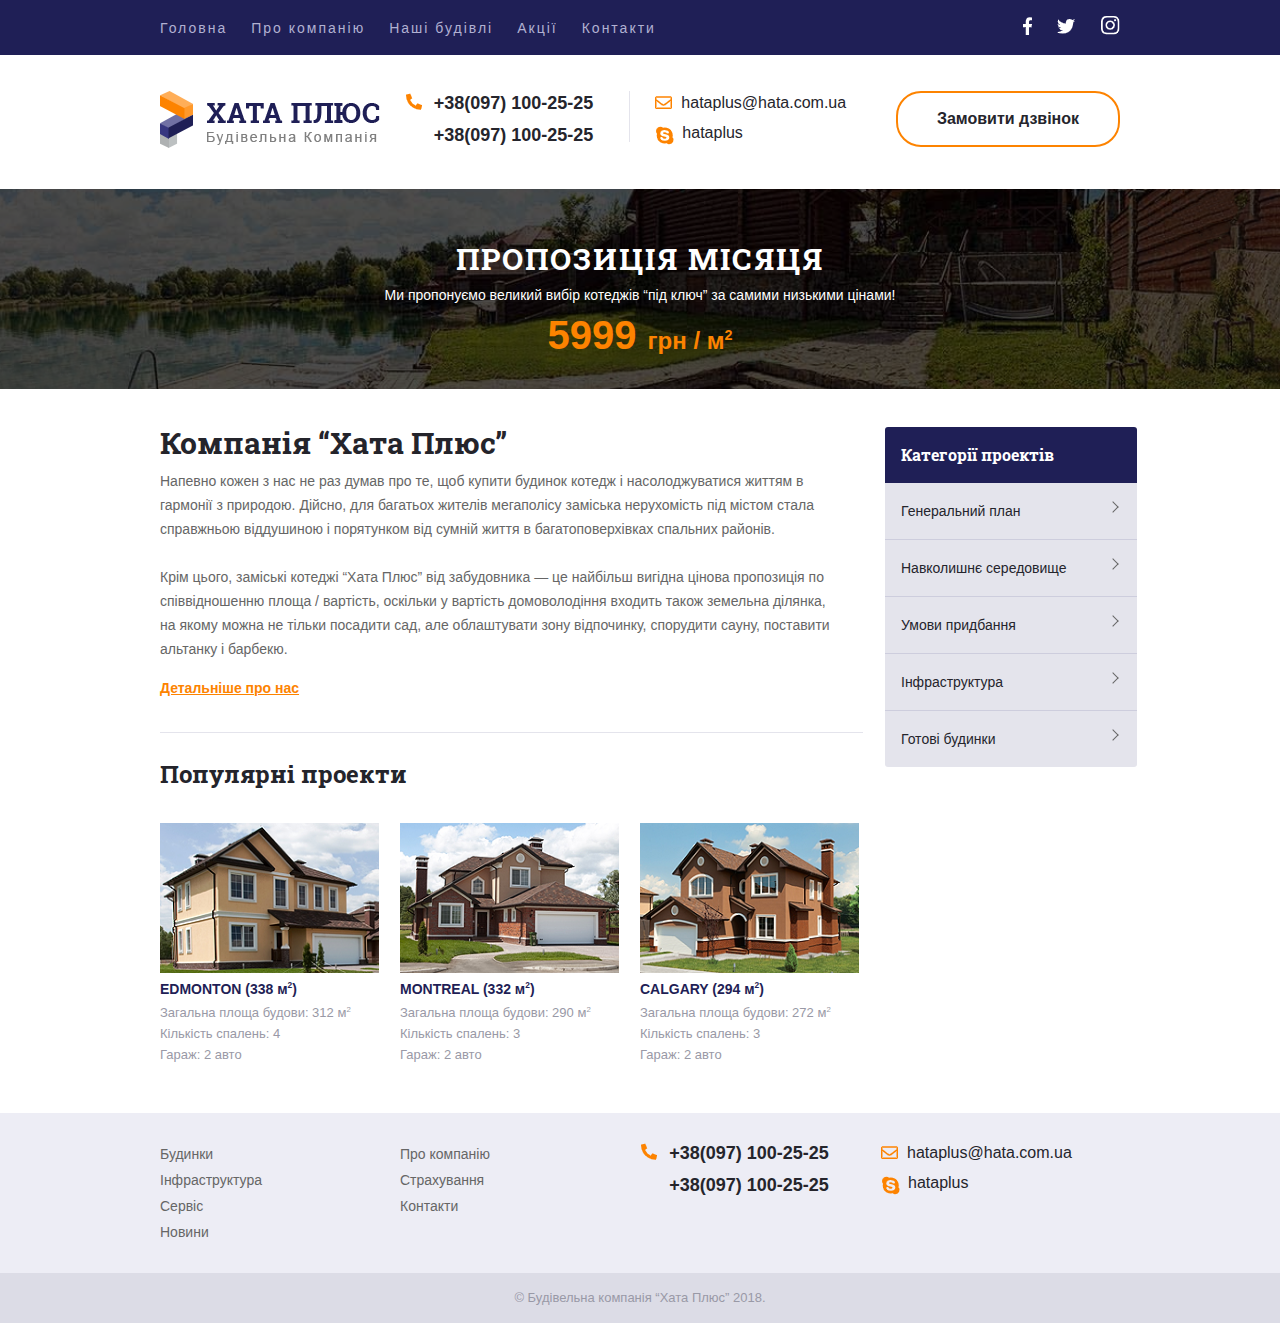
<file: index.html>
<!DOCTYPE html>
<html lang="uk">

<head>
	<meta charset="UTF-8">
	<meta name="viewport" content="width=device-width, initial-scale=1.0">
	<title>Хата Плюс найкращий вибір будівельної компанії</title>
	<!-- <link href="https://fonts.googleapis.com/css2?family=Roboto+Slab:wght@700&display=swap" rel="stylesheet"> -->
	<link rel="stylesheet" href="css/main.css">
</head>

<body>
	<header>
		<div class="top-line">
			<div class="wrapper clear">
				<nav class="menu">
					<ul>
						<li><a href="index.html">Головна</a></li>
						<li><a href="#">Про компанію</a></li>
						<li><a href="price.html">Наші будівлі</a></li>
						<li><a href="#">Акції</a></li>
						<li><a href="contacts.html">Контакти</a></li>
					</ul>
				</nav>
				
				<ul class="social">
					<li><a class="fb" href="#"></a></li>
					<li><a class="tw" href="#"></a></li>
					<li><a class="inst" href="#"></a></li>
				</ul>
			</div>
		</div>
		<div class="wrapper-main">
			<div class="columm">
				<img class="logo" src="./img/logo.png" alt="">
			</div>
			<div class="columm">
				<div class="numbers">
					<p><a href="tel:+380971002525">+38(097) 100-25-25</a></p>
					<p><a href="tel:+380971002525">+38(097) 100-25-25</a></p>
				</div>
			</div>
			<hr>
			<div class="columm">
				<div class="mail">
					<p><a href="mailto:hataplus@hata.com.ua">hataplus@hata.com.ua</a></p>
				</div>
				<div class="skype">
					<p><a href="skype:hataplus">hataplus</a></p>
				</div>
			</div>
			<div class="columm-button button">
				<a href="#">Замовити дзвінок</a>
			</div>
		</div>
	</header>
	<main>
		<div class="price">
			<div class="wrapper">
				<p class="misac">пропозиція місяця</p>
				<p class="misac2">Ми пропонуємо великий вибір котеджів “під ключ” за самими низькими цінами!</p>
				<p class="pric"><span>5999 </span>грн / м<sup>2</sup></p>
			</div>
		</div>
		<div class="wrapper clear">
			<div class="section">
				<section class="maintext">
					<h1>Компанія “Хата Плюс”</h1>
					<div class="text">
						<p>Напевно кожен з нас не раз думав про те, щоб купити будинок котедж і насолоджуватися життям в
							гармонії з
							природою. Дійсно, для багатьох жителів мегаполісу заміська нерухомість під містом стала
							справжньою
							віддушиною і порятунком від сумній життя в багатоповерхівках спальних районів.<br><br>
							Крім цього, заміські котеджі “Хата Плюс” від забудовника — це найбільш вигідна цінова
							пропозиція
							по
							співвідношенню площа / вартість, оскільки у вартість домоволодіння входить також земельна
							ділянка,
							на
							якому можна не тільки посадити сад, але облаштувати зону відпочинку, спорудити сауну,
							поставити
							альтанку
							і барбекю.</p>
						<a href="#">Детальніше про нас</a>
					</div>
				</section>
			</div>
			<div class="section">
				<div class="row">
					<div class="hata">
						<h2>Популярні проекти</h2>
					</div>
					<div class="columm">
						<div class="domtext">
							<img class="dom" src="img/dom.png">
							<a href="#">EDMONTON (338 м<sup>2</sup>)</a>
							<p>Загальна площа будови: 312 м<sup>2</sup></p>
							<p>Кількість спалень: 4</p>
							<p>Гараж: 2 авто</p>
						</div>
					</div>
					<div class="columm">
						<div class="domtext">
							<img class="dom" src="img/dom1.png">
							<a href="#">MONTREAL (332 м<sup>2</sup>)</a>
							<p>Загальна площа будови: 290 м<sup>2</sup></p>
							<p>Кількість спалень: 3</p>
							<p>Гараж: 2 авто</p>
						</div>
					</div>
					<div class="columm">
						<div class="domtext">
							<img class="dom" src="img/dom2.png">
							<a href="#">CALGARY (294 м<sup>2</sup>)</a>
							<p>Загальна площа будови: 272 м<sup>2</sup></p>
							<p>Кількість спалень: 3</p>
							<p>Гараж: 2 авто</p>
						</div>
					</div>
				</div>
			</div>
			<div class="columm-button">
				
				<div class="menu-panel">
					<p>Категорії проектів</p>
					<ul>
						<li>
							<a href="#">Генеральний план</a>
						</li>
						<li>
							<a href="#">Навколишнє середовище</a>
							<ul class="panel">
								<li>
									<a href="#">Продані</a>
								</li>
								<li>
									<a href="#">Заброньованні</a>
								</li>
								<li>
									<a href="#">В процесі будівництва</a>
								</li>
							</ul>
						<li>
							<a href="#">Умови придбання</a>
						</li>
						<li>
							<a href="#">Інфраструктура</a>
						</li>
						<li>
							<a href="#">Готові будинки</a>
						</li>
						</li>
					</ul>
				</div>
			</div>
		</div>
	</main>
	<footer>
		<div class="button-line">
			<div class="wrapper clear">
				<div class="row">
					<div class="columm">
						<ul class="main-button">
							<li><a href="#">Будинки</a></li>
							<li><a href="#">Інфраструктура</a></li>
							<li><a href="#">Сервіс</a></li>
							<li><a href="#">Новини</a></li>
						</ul>
					</div>
					<div class="columm">
						<ul class="main-button">
							<li><a href="#">Про компанію</a></li>
							<li><a href="#">Страхування</a></li>
							<li><a href="#">Контакти</a></li>
						</ul>
					</div>
					<div class="columm">
						<div class="numbers">
							<p><a href="tel:+380971002525">+38(097) 100-25-25</a></p>
							<p><a href="tel:+380971002525">+38(097) 100-25-25</a></p>
						</div>
					</div>
					<div class="columm-button">
						<div class="mail">
							<p><a href="mailto:hataplus@hata.com.ua">hataplus@hata.com.ua</a></p>
						</div>
						<div class="skype">
							<p><a href="skype:hataplus">hataplus</a></p>
						</div>
					</div>
				</div>
			</div>
		</div>
		<div class="button-finish">
			<div class="wrapper">
				<div class="finish">
					<p>© Будівельна компанія “Хата Плюс” 2018.</p>
				</div>
			</div>
		</div>
	</footer>
</body>

</html>
</file>
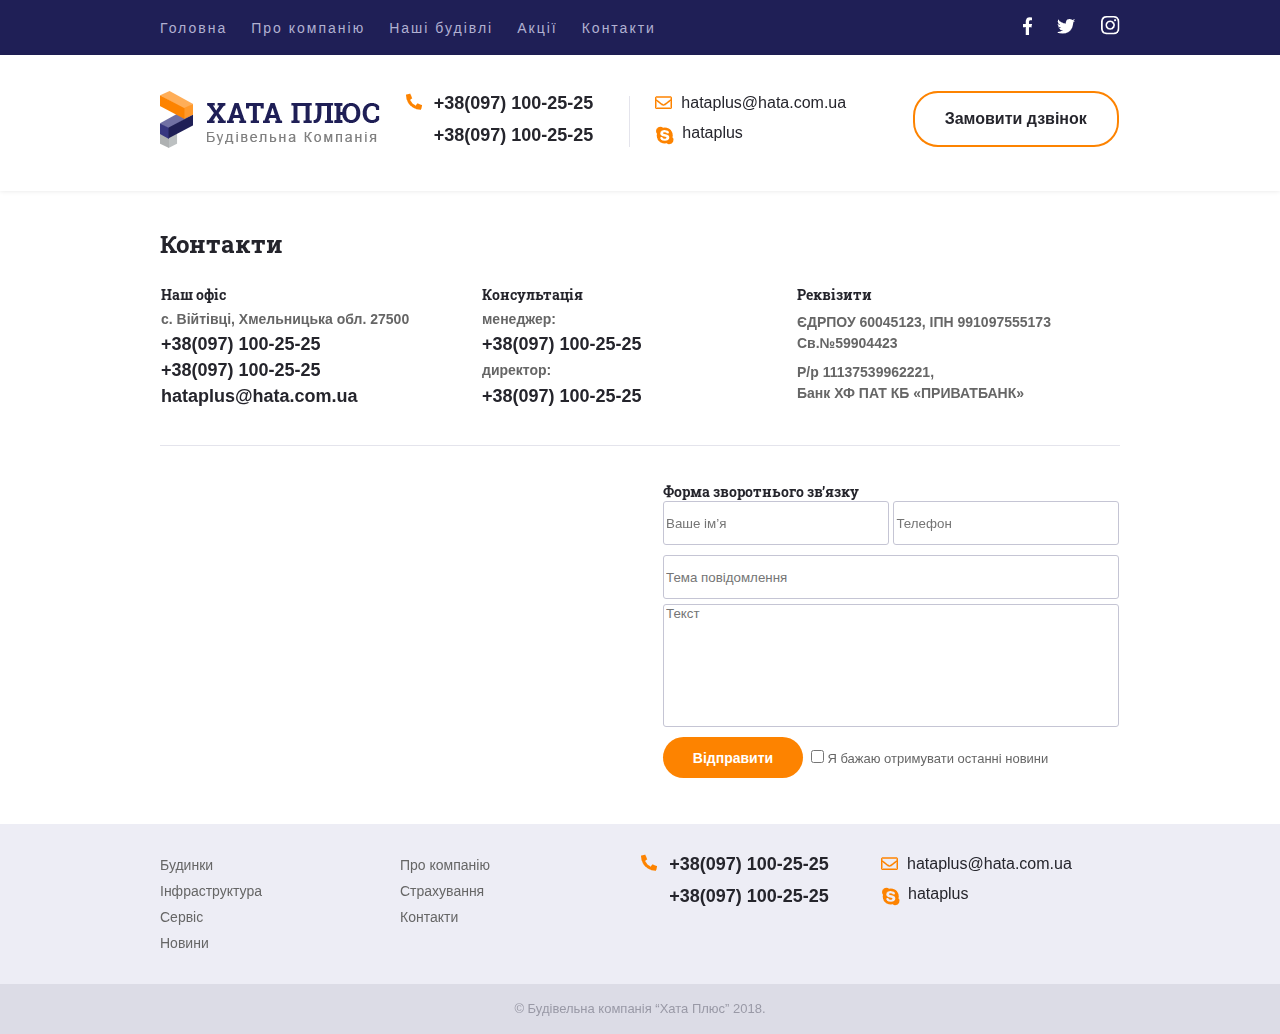
<file: contacts.html>
<!DOCTYPE html>
<html lang="en">

<head>
    <meta charset="UTF-8">
    <meta name="viewport" content="width=device-width, initial-scale=1.0">
    <title>Хата Плюс</title>
    <link href="https://fonts.googleapis.com/css2?family=Roboto+Slab:wght@700&display=swap" rel="stylesheet">
    <link rel="stylesheet" href="css/main.css">
</head>

<body>
    <header>
        <div class="top-line">
            <div class="wrapper clear">
                <nav class="menu">
                    <ul>
                        <li><a href="index.html">Головна</a></li>
                        <li><a href="#">Про компанію</a></li>
                        <li><a href="price.html">Наші будівлі</a></li>
                        <li><a href="#">Акції</a></li>
                        <li><a href="contacts.html">Контакти</a></li>
                    </ul>
                </nav>
                <ul class="social">
                    <li><a class="fb" href="#"></a></li>
                    <li><a class="tw" href="#"></a></li>
                    <li><a class="inst" href="#"></a></li>
                </ul>

            </div>
        </div>
    </header>
    <div class="boxShadow1">
        <div class="wrapper-main">
            <div class="columm">
                <div class="logo-main">
                    <img class="logo" src="./img/logo.png" alt="">
                </div>
            </div>
            <div class="columm">
                <div class="numbers">
                    <p><a href="tel:+380971002525">+38(097) 100-25-25</a></p>
                    <p><a href="tel:+380971002525">+38(097) 100-25-25</a></p>
                </div>
            </div>
            <hr>
            <div class="columm">
                <div class="mail">
                    <p><a href="mailto:hataplus@hata.com.ua">hataplus@hata.com.ua</a></p>
                </div>
                <div class="skype">
                    <p><a href="skype:hataplus">hataplus</a></p>
                </div>
            </div>
            <div class="columm-button">
                <div class="button">
                    <a href="#">Замовити дзвінок</a>
                </div>
            </div>
        </div>
    </div>
    <div class="contats wrapper">
        <h5>
            Контакти
        </h5>
        <table class="contacts">
            <tr>
                <th>Наш офіс</th>
                <th>Консультація</th>
                <th>Реквізити</th>
            </tr>
            <tr class="section-1">
                <td>с. Війтівці, Хмельницька обл. 27500</td>
                <td>менеджер:</td>
                <td rowspan="2">ЄДРПОУ 60045123, ІПН 991097555173
                    <br>Св.№59904423</td>
            </tr>
            <tr>
                <td>
                    <a href="tel:+380971002525">+38(097) 100-25-25</a>
                </td>
                <td>
                    <a href="tel:+380971002525">+38(097) 100-25-25</a>
                </td>
            </tr>
            <tr>
                <td>
                    <a href="tel:+380971002525">+38(097) 100-25-25</a>
                </td>
                <td>директор:</td>
                <td rowspan="2">Р/р 11137539962221,
                    <br>Банк ХФ ПАТ КБ «ПРИВАТБАНК»</td>
            </tr>
            <tr rowspan=”2”>
                <td>
                    <a href="mailto:hataplus@hata.com.ua">hataplus@hata.com.ua</a>
                </td>
                <td>
                    <a href="tel:+380971002525">+38(097) 100-25-25</a>
                </td>
            </tr>
        </table>
        <div class="gps">
            <iframe class="maps"
                src="https://www.google.com/maps/embed?pb=!1m18!1m12!1m3!1d10365.160445171916!2d26.43416729184641!3d49.49791521968318!2m3!1f0!2f0!3f0!3m2!1i1024!2i768!4f13.1!3m3!1m2!1s0x4731e43c17d5dacb%3A0xdf2b2df45a331f4!2z0JLRltC50YLRltCy0YbRliwg0KXQvNC10LvRjNC90LjRhtGM0LrQsCDQvtCx0LvQsNGB0YLRjCwgMzEyNTY!5e0!3m2!1suk!2sua!4v1603121759354!5m2!1suk!2sua"
                width="466" height="295" frameborder="0" style="border:0;" allowfullscreen="" aria-hidden="false"
                tabindex="0">
            </iframe>
        </div>

    </div>
    <div class="radio">
        <h7>Форма зворотнього зв’язку</h7>
    </div>
    <div class="forma-z wrapper">
        <form action="#" method="POST">
            <input class="fform" type="text" placeholder="Ваше ім’я">
            <input class="fform" type="number" placeholder="Телефон">
            <input class="thema" type="text" placeholder="Тема повідомлення">
            <input class="text-main" type="text" placeholder="Текст">
            <input class="knopka-send" type="button" value="Відправити">
            <input type="checkbox" id="sender"><label for="sender" class="text-chek">Я бажаю отримувати останні новини</label>
        </form>
    </div>

    <footer>
        <div class="button-line">
            <div class="wrapper clear">
                <div class="row">
                    <div class="columm">
                        <ul class="main-button">
                            <li><a href="#">Будинки</a></li>
                            <li><a href="#">Інфраструктура</a></li>
                            <li><a href="#">Сервіс</a></li>
                            <li><a href="#">Новини</a></li>
                        </ul>
                    </div>
                    <div class="columm">
                        <ul class="main-button">
                            <li><a href="#">Про компанію</a></li>
                            <li><a href="#">Страхування</a></li>
                            <li><a href="#">Контакти</a></li>
                        </ul>
                    </div>
                    <div class="columm">
                        <div class="numbers">
                            <p><a href="tel:+380971002525">+38(097) 100-25-25</a></p>
                            <p><a href="tel:+380971002525">+38(097) 100-25-25</a></p>
                        </div>
                    </div>
                    <div class="columm-button">
                        <div class="mail">
                            <p><a href="mailto:hataplus@hata.com.ua">hataplus@hata.com.ua</a></p>
                        </div>
                        <div class="skype">
                            <p><a href="skype:hataplus">hataplus</a></p>
                        </div>
                    </div>
                </div>
            </div>
        </div>
        <div class="button-finish">
            <div class="wrapper">
                <div class="finish">
                    <p>© Будівельна компанія “Хата Плюс” 2018.</p>
                </div>
            </div>
        </div>
    </footer>

</body>
</file>
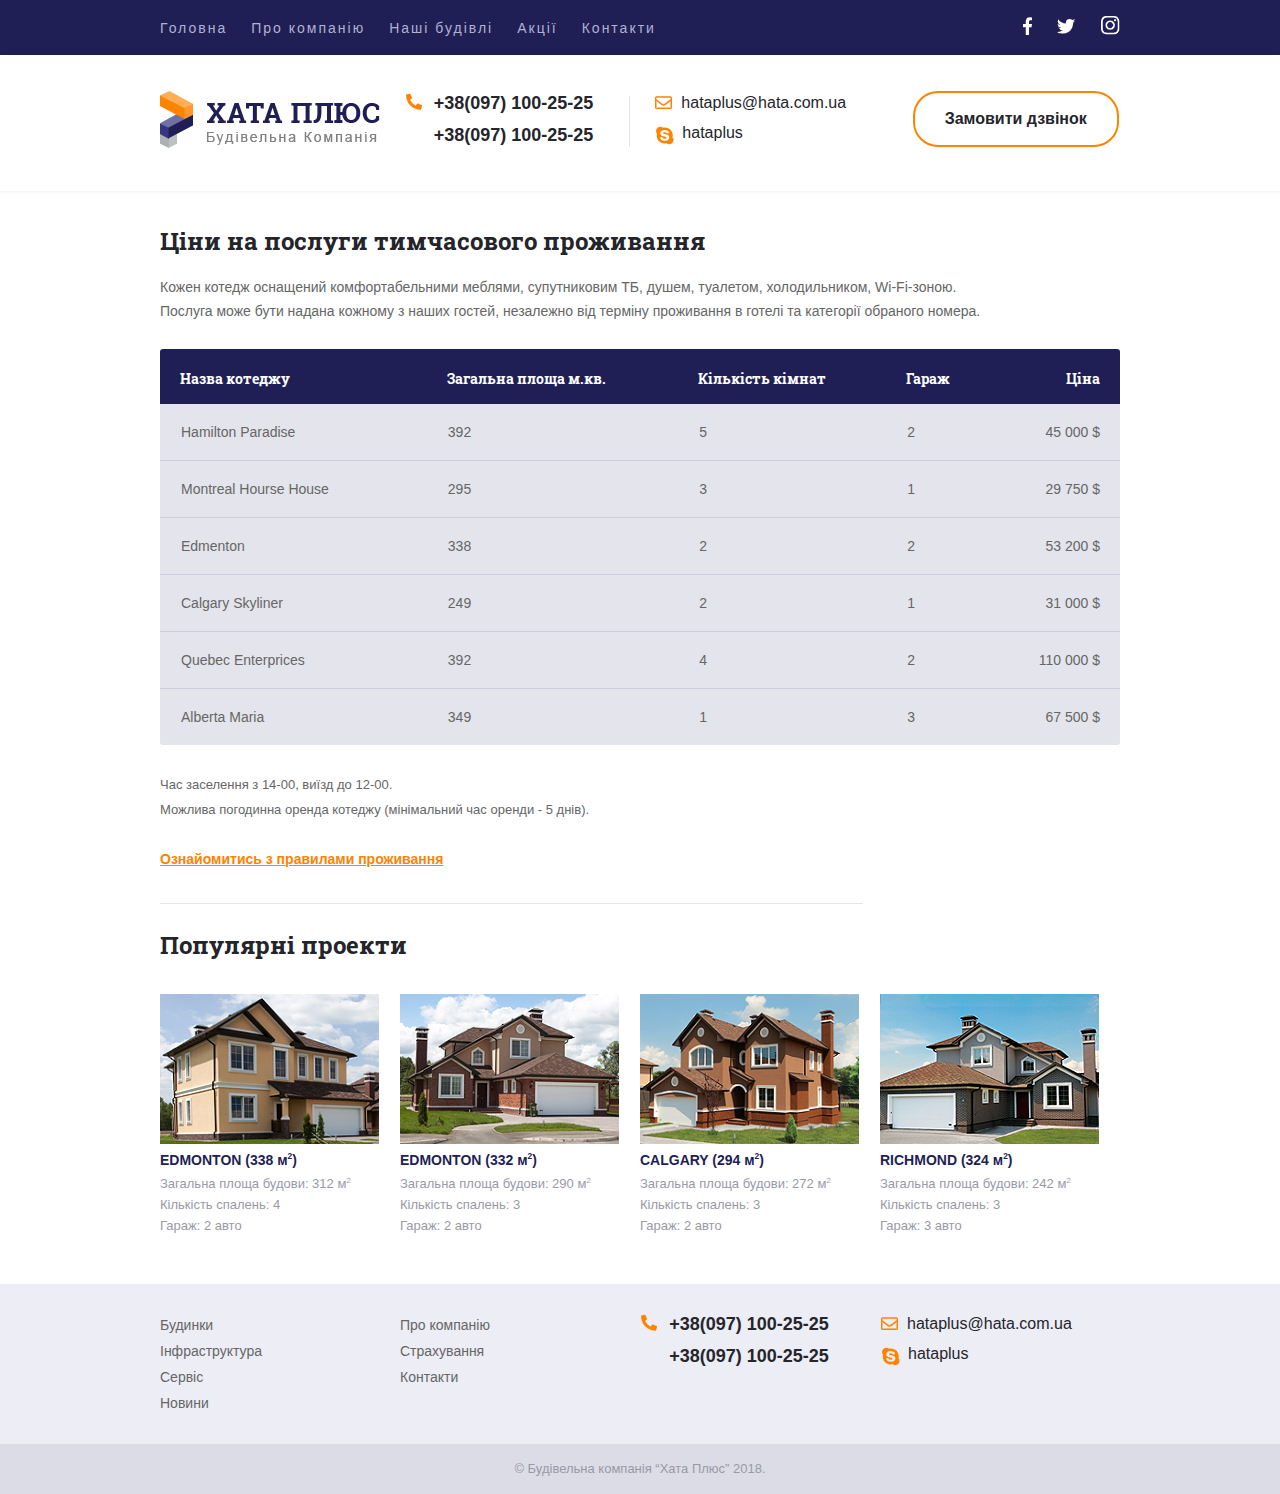
<file: price.html>
<!DOCTYPE html>
<html lang="en">

<head>
    <meta charset="UTF-8">
    <meta name="viewport" content="width=device-width, initial-scale=1.0">
    <title>Хата Плюс</title>
    <link href="https://fonts.googleapis.com/css2?family=Roboto+Slab:wght@700&display=swap" rel="stylesheet">
    <link rel="stylesheet" href="css/main.css">
</head>

<body>
    <header>
        <div class="top-line">
            <div class="wrapper clear">
                <nav class="menu">
                    <ul>
                        <li><a href="index.html">Головна</a></li>
                        <li><a href="#">Про компанію</a></li>
                        <li><a href="price.html">Наші будівлі</a></li>
                        <li><a href="#">Акції</a></li>
                        <li><a href="contacts.html">Контакти</a></li>
                    </ul>
                </nav>
                <ul class="social">
                    <li><a class="fb" href="#"></a></li>
                    <li><a class="tw" href="#"></a></li>
                    <li><a class="inst" href="#"></a></li>
                </ul>

            </div>
        </div>
    </header>
    <div class="boxShadow1">
        <div class="wrapper-main">
            <div class="columm">
                <div class="logo-main">
                    <img class="logo" src="./img/logo.png" alt="">
                </div>
            </div>
            <div class="columm">
                <div class="numbers">
                    <p><a href="tel:+380971002525">+38(097) 100-25-25</a></p>
                    <p><a href="tel:+380971002525">+38(097) 100-25-25</a></p>
                </div>
            </div>
            <hr>
            <div class="columm">
                <div class="mail">
                    <p><a href="mailto:hataplus@hata.com.ua">hataplus@hata.com.ua</a></p>
                </div>
                <div class="skype">
                    <p><a href="skype:hataplus">hataplus</a></p>
                </div>
            </div>
            <div class="columm-button">
                <div class="button">
                    <a href="#">Замовити дзвінок</a>
                </div>
            </div>
        </div>
    </div>
    <div class="wrapper">
        <div class="price-menu">
            <h1>Ціни на послуги тимчасового проживання</h1>
            <p>Кожен котедж оснащений комфортабельними меблями, супутниковим ТБ, душем, туалетом, холодильником,
                Wi-Fi-зоною.<br>
                Послуга може бути надана кожному з наших гостей, незалежно від терміну проживання в готелі та категорії
                обраного номера.</p>
        </div>
        <table class="table-price">
            <tr>
                <th>Назва котеджу</th>
                <th>Загальна площа м.кв.</th>
                <th>Кількість кімнат</th>
                <th>Гараж</th>
                <th>Ціна</th>
            </tr>
            <tbody class="price-main">
                <tr>
                    <td>Hamilton Paradise</td>
                    <td>392</td>
                    <td>5</td>
                    <td>2</td>
                    <td>45 000 $</td>
                </tr>
                <tr>
                    <td>Montreal Hourse House</td>
                    <td>295</td>
                    <td>3</td>
                    <td>1</td>
                    <td>29 750 $</td>
                </tr>
                <tr>
                    <td>Edmenton</td>
                    <td>338</td>
                    <td>2</td>
                    <td>2</td>
                    <td>53 200 $</td>
                </tr>
                <tr>
                    <td>Calgary Skyliner</td>
                    <td>249</td>
                    <td>2</td>
                    <td>1</td>
                    <td>31 000 $</td>
                </tr>
                <tr>
                    <td>Quebec Enterprices</td>
                    <td>392</td>
                    <td>4</td>
                    <td>2</td>
                    <td>110 000 $</td>
                </tr>
                <tr>
                    <td>Alberta Maria</td>
                    <td>349</td>
                    <td>1</td>
                    <td>3</td>
                    <td>67 500 $</td>
                </tr>
            </tbody>
        </table>
        <div class="time">
            <p>Час заселення з 14-00, виїзд до 12-00.<br>
                Можлива погодинна оренда котеджу (мінімальний час оренди - 5 днів).</p>
        </div>
        <a class="rule" href="#">Ознайомитись з правилами проживання</a>
        <div class="hata">
            <h2>Популярні проекти</h2>
        </div>
        <div class="row">
            <div class="columm ">
                <div class="domtext">
                    <img class="dom" src="./img/dom.png">
                    <a href="#">EDMONTON (338 м<sup>2</sup>)</a>
                    <p>Загальна площа будови: 312 м<sup>2</sup>
                        <p>Кількість спалень: 4</p>
                        <p>Гараж: 2 авто</p>
                </div>
            </div>
            <div class="columm">
                <div class="domtext">
                    <img class="dom" src="./img/dom1.png">
                    <a href="#">EDMONTON (332 м<sup>2</sup>)</a>
                    <p>Загальна площа будови: 290 м<sup>2</sup>
                        <p>Кількість спалень: 3</p>
                        <p>Гараж: 2 авто</p>
                </div>
            </div>
            <div class="columm">
                <div class="domtext">
                    <img class="dom" src="./img/dom2.png">
                    <a href="#">CALGARY (294 м<sup>2</sup>)</a>
                    <p>Загальна площа будови: 272 м<sup>2</sup>
                        <p>Кількість спалень: 3</p>
                        <p>Гараж: 2 авто</p>
                </div>
            </div>
            <div class="columm-button">
                <div class="domtext">
                    <img class="dom" src="./img/dom3.png">
                    <a href="#">RICHMOND (324 м<sup>2</sup>)</a>
                    <p>Загальна площа будови: 242 м<sup>2</sup>
                        <p>Кількість спалень: 3</p>
                        <p>Гараж: 3 авто</p>
                </div>
            </div>
        </div>
    </div>
    <div class="button-line">
        <div class="wrapper clear">
            <div class="row">
                <div class="columm">
                    <ul class="main-button">
                        <li><a href="#">Будинки</a></li>
                        <li><a href="#">Інфраструктура</a></li>
                        <li><a href="#">Сервіс</a></li>
                        <li><a href="#">Новини</a></li>
                    </ul>
                </div>
                <div class="columm">
                    <ul class="main-button1">
                        <li><a href="#">Про компанію</a></li>
                        <li><a href="#">Страхування</a></li>
                        <li><a href="#">Контакти</a></li>
                    </ul>
                </div>
                <div class="columm">
                    <div class="numbers">
                        <p><a href="tel:+380971002525">+38(097) 100-25-25</a></p>
                        <p><a href="tel:+380971002525">+38(097) 100-25-25</a></p>
                    </div>
                </div>
                <div class="columm-button">
                    <div class="mail">
                        <p><a href="mailto:hataplus@hata.com.ua">hataplus@hata.com.ua</a></p>
                    </div>
                    <div class="skype">
                        <p><a href="skype:hataplus">hataplus</a></p>
                    </div>
                </div>
            </div>

        </div>
    </div>
    <div class="button-finish">
        <div class="wrapper">
            <div class="row">
                <div class="finish">
                    <p>© Будівельна компанія “Хата Плюс” 2018.</p>
                </div>
            </div>
        </div>
    </div>
    </div>
</body>

</html>
</file>
<file: css/main.css>
@font-face {
	font-family: 'Roboto Slab';
	src: url('../fonts/RobotoSlab-Bold.eot');
	src: url('../fonts/RobotoSlab-Bold.eot?#iefix') format('embedded-opentype'),
		url('../fonts/RobotoSlab-Bold.woff2') format('woff2'),
		url('../fonts/RobotoSlab-Bold.woff') format('woff'),
		url('../fonts/RobotoSlab-Bold.ttf') format('truetype');
	font-weight: bold;
	font-style: normal;
	font-display: swap;
}

hr {
	display: inline-block;
	position: relative;
	margin: 0;
	width: 1px;
	height: 51px;
	background-color: #e4e4ec;
	border: none;
	left: -20px;
}

body {
	margin: 0;
	font-family: Arial, sans-serif;
}

sup {
	font-size: 0.6em;
}

.row {
	margin: 0 0;
	font-size: 0;
	vertical-align: top;
}

.clear:after {
	content: '';
	display: block;
	clear: both;
}

.top-line {
	background-color: #1f1f56;
	padding: 15.5px 0;
}

.columm {
	margin-right: 22px;
	width: 218px;
	height: 100%;
	display: inline-block;
	vertical-align: top;

}

.columm ul {
	padding: 0;
}

.columm-button {

	display: inline-block;
	width: 220px;
	height: 100%;
}

.top-line ul {
	font-size: 0;
	padding: 0;
	margin: 0;
	list-style: none;
}

.top-line li {
	display: inline-block;

}

.wrapper {
	margin: 0 auto;
	max-width: 960px;
}

.wrapper a:hover {

	transition: all .5s ease;
}

.wrapper-main {
	margin: 0 auto;
	padding-top: 36px;
	max-width: 960px;
}

.boxShadow1 {
	width: 100%;
	max-width: 100%;
	margin: 0 auto;
	padding-bottom: 36px;
	box-shadow: 0 0 5px rgba(0, 0, 0, 0.1);
}

.menu li {
	margin-right: 24px;
}

.menu ul a {

	text-decoration: none;
	font-size: 14px;
	letter-spacing: 2px;
	line-height: 24px;
	color: #b1b1d2;
	font-family: "Arial";

}



.menu {
	float: left;
}

.menu a:hover {
	color: #fd8300;
}

.social {
	float: right;
	padding: 0;
	margin-top: 22px;
}

.social a {
	display: block;
}

.social li {
	margin-left: 25px;
}

ul social li {
	display: inline;
}

.fb {
	height: 19px;
	width: 10px;
	background-image: url(../img/fb-o.png);
}

.fb:hover {
	height: 19px;
	width: 10px;
	background-image: url(../img/fb.png);
}

.tw {
	background-repeat: no-repeat;
	height: 16px;
	width: 19px;
	background-image: url(../img/tw.png);
}

.tw:hover {
	background-image: url(../img/tw-o.png)
}

.inst {
	height: 19px;
	width: 19px;
	background-image: url(../img/inst.png);
}

.inst:hover {
	background-image: url(../img/inst-o.png);
}

.logo-main {
	margin: 0 auto;
	max-width: 960px;
}


.numbers p {
	text-align: center;
	padding-bottom: 8px;
	margin: 0;
}

.numbers a {
	text-decoration: none;
	font-size: 18px;
	line-height: 24px;
	color: #25252c;
	font-weight: bold;
	font-family: "Arial";
}

.numbers a:hover {
	color: #fd8300;
	transition: all .5s ease;
	text-decoration: underline;
}

.numbers p:first-child a {
	position: relative;
	display: inline-block;
}

.numbers p:first-child a:before {
	content: "";
	position: absolute;
	left: -28px;
	top: 2px;
	width: 16px;
	height: 17px;
	background-image: url(../img/phone.png);

}

.wrapper1 {
	background: #66a240;
	background-image: url(../img/layer-m.png);

	font-size: 30px;
	letter-spacing: 2px;
	line-height: 24px;
	color: #ffffff;
	font-weight: 700;
	font-family: 'Roboto Slab', serif;
}

.wrapper1 span p {
	font-size: 14px;
	line-height: 24px;
	color: #ffffff;
	font-family: "Arial";
	text-align: center;
}

.mail a {
	position: relative;
}

.mail a:before {
	content: "";
	position: absolute;
	left: -26px;
	top: 2px;
	width: 17px;
	height: 13px;
	background-image: url(../img/email.png);
}

.mail a {
	left: 27px;
	font-size: 16px;
	line-height: 24px;
	color: #25252c;
	text-decoration: none;
	font-family: "Arial";
}

.mail a:hover {
	text-decoration: underline;
}

.mail p {
	margin: 0;

}

.skype a {
	position: relative;
}

.skype a:before {
	content: "";
	position: absolute;
	left: -26px;
	top: 2px;
	width: 18px;
	height: 19px;
	background-image: url(../img/skype.png);
}

.skype a {
	font-size: 16px;
	line-height: 24px;
	color: #25252c;
	text-decoration: none;
	font-family: "Arial";
}

.skype a:hover {
	text-decoration: underline;
}

.skype p {
	margin: 0;
	padding-top: 6px;
	padding-left: 28px;
}

.button {
	float: right;
	text-align: center;
	border-radius: 25px;
	background-color: #ffffff;
	border: 2px solid #fd8300;
}

.button:hover {
	background-color: #fd8300;
}

.button a {
	display: inline-block;
	padding: 17px 30px;
	text-decoration: none;
	font-size: 16px;
	color: #25252c;
	font-weight: bold;
	font-family: "Arial";
}

.price {
	margin-top: 34px;
	background-image: url(../img/layer-m.png);
	width: 100%;
	height: 200px;
	background-size: cover;
}

.misac {
	text-transform: uppercase;
	text-align: center;
	margin: 0;
	padding-top: 58px;
	font-size: 30px;
	letter-spacing: 2px;
	line-height: 24px;
	color: #ffffff;
	font-weight: 700;
	font-family: "Roboto Slab";
}

.misac2 {
	margin: 0;
	padding-top: 12px;
	font-size: 14px;
	line-height: 24px;
	color: #ffffff;
	font-family: "Arial";
	text-align: center;
}

.pric {
	margin: 0;
	margin-top: 16px;
	font-size: 24px;
	line-height: 24px;
	color: #fd8300;
	font-weight: bold;
	font-family: "Arial";
	text-align: center;
}

.pric span {
	margin: 0;
	font-size: 40px;
	line-height: 24px;
	color: #fd8300;
	font-weight: bold;
	font-family: "Arial";
}

.menu-panel {
	margin-top: 38px;
	float: left;
}

.menu-panel:after {
	content: "";
	display: inline-block;
}

.menu-panel ul {
	padding: 0;
}

.menu-panel p {
	background-color: #1f1f56;
	margin: 0;
	padding: 16px;
	font-size: 16px;
	line-height: 24px;
	color: #ffffff;
	font-weight: bold;
	font-family: "Roboto Slab";
	width: 220px;
	border-top-left-radius: 3px;
	border-top-right-radius: 3px;
}

.menu-panel ul {
	margin: 0;
	list-style: none;
	background-color: #e4e4ec;

}

.menu-panel a {
	display: block;
	position: relative;
}

.menu-panel li:hover {
	background-color: #fd8300;
}

.menu-panel>ul>li>a {
	padding: 16px;
	text-decoration: none;
	font-size: 14px;
	line-height: 24px;
	color: #25252c;
	font-family: "Arial";
}

.menu-panel ul li a:before {
	content: "";
	position: absolute;
	width: 7px;
	height: 7px;
	right: 20px;
	top: 20px;
	border-right: 1px solid #666;
	border-bottom: 1px solid #666;
	transform: rotate(-45deg);
	transition: all 1s ease;
}

.menu-panel li:hover a:before {
	border-right-color: #fff;
	border-bottom-color: #fff;
	transform: rotate(45deg);
}

.menu-panel ul:last-child {
	border-bottom-left-radius: 3px;
	border-bottom-right-radius: 3px;
}

.menu-panel li a:hover {
	color: white;
}

.menu-panel li:last-child {
	border-bottom-left-radius: 3px;
	border-bottom-right-radius: 3px;
}

.panel li:hover {
	background-color: #cecedd;
	color: #666666;
}

.panel {
	display: none;
	z-index: 1;
}

.panel a {
	padding: 16px 30px;
	text-decoration: none;
	font-size: 14px;
	line-height: 24px;
	color: #25252c;
	font-family: "Arial";
}


.menu-panel li:hover .panel {
	display: block;

}

.menu-panel li {
	border-top: 1px solid #cdcddd;
}

.menu-panel li:first-child {
	border: none;
}

.maintext h1 {
	margin: 0;
	margin-top: 42px;
	font-size: 30px;
	line-height: 24px;
	color: #24242b;
	font-weight: 700;
	font-family: "Roboto Slab";
}

.maintext a {
	text-decoration: underline;
	font-size: 14px;
	line-height: 24px;
	color: #fd8300;
	font-weight: bold;
	font-family: "Arial";
}

.maintext a:hover {
	color: #000;
	text-decoration: underline;
}

.text p {
	width: 677px;
	height: 193px;
	font-size: 14px;
	line-height: 24px;
	color: #666666;
	font-family: "Arial";
}

.hata {
	width: 703px;
	height: 1px;
	background-color: #e4e4ec;
}

.hata h2 {
	margin: 0;
	margin-top: 32px;
	font-size: 24px;
	line-height: 24px;
	color: #24242b;
	font-weight: 700;
	font-family: "Roboto Slab";
	padding-top: 30px;
}

.dom {
	height: 150px;
	width: 219px;
	margin-top: 78px;
}

.domtext {
	margin-top: 12px;
	float: left;

}

.domtext a {
	font-size: 14px;
	line-height: 24px;
	color: #1f1f56;
	font-weight: bold;
	font-family: "Arial";
	text-decoration: none;
}

.domtext a:hover {
	text-decoration: underline;
}

.domtext p {
	margin: 0;
	padding-bottom: 3px;
	font-size: 13px;
	line-height: 18px;
	color: #9999a6;
	font-family: "Arial";
}

.button-line {
	background-color: #ededf5;
	margin-top: 46px;
	padding: 28px 0;
}

.main-button ul {
	list-style: none;
	margin: 0;
	padding: 0;
}

.main-button a {
	text-decoration: none;
	font-size: 14px;
	line-height: 26px;
	color: #666666;
	font-family: "Arial";
}

.main-button a:hover {
	text-decoration: underline;
}

.main-button1 ul {
	list-style: none;
	margin: 0;
	padding: 0;
}

.main-button1 a {
	text-decoration: none;
	font-size: 14px;
	line-height: 26px;
	color: #666666;
	font-family: "Arial";
}

.main-button1 a:hover {
	text-decoration: underline;
}

.button-finish {
	background-color: #dcdce6;
}

.finish p {
	margin: 0;
	padding: 16px 0;
	font-size: 13px;
	line-height: 18px;
	color: #9999a6;
	font-family: "Arial";
	text-align: center;
}

.price-menu h1 {
	margin: 0;
	padding-top: 38px;
	font-size: 24px;
	line-height: 24px;
	color: #24242b;
	font-weight: 700;
	font-family: "Roboto Slab";
}

.price-menu p {
	margin: 0;
	padding-top: 22px;
	font-size: 14px;
	line-height: 24px;
	color: #666666;
	font-family: "Arial";
}

.table-price {
	margin-top: 26px;
	border-spacing: 0;
	border: 0px solid;
	border-radius: 10px;
	width: 100%;
}

.table-price tr:first-child {
	border-radius: 10px
}

.table-price th:first-child {
	border-top-left-radius: 3px;
}

.table-price th:last-child {
	border-top-right-radius: 3px;
}

.table-price th {
	padding: 18px 0 13px 20px;
	background-color: #1f1f56;
	font-size: 14px;
	text-align: left;
	line-height: 24px;
	color: #ffffff;
	font-weight: 700;
	font-family: "Roboto Slab";
}

.table-price th:last-child {
	padding-right: 20px;
	text-align: right;
}

.price-main td {
	font-size: 14px;
	line-height: 24px;
	color: #666666;
	font-family: "Arial";
	padding: 16px 21px;
	background-color: #e4e4ec;
	border-bottom: 4px;
	border-bottom: 1px solid #cdcddd
}

.price-main td:last-child {
	padding-right: 20px;
	text-align: right;
}

.price-main tr:last-child td {
	border-bottom: none;
}

.price-main tr:hover td {
	background-color: #fd8300;
	color: #ffffff;
}

.price-main tr:hover td:last-child {
	background-color: #fd8300;
	color: #ffffff;
}

.time p {
	margin: 0;
	padding-top: 27px;
	padding-bottom: 25px;
	font-size: 13px;
	line-height: 25px;
	color: #666666;
	font-family: "Arial";
}

.rule {

	text-decoration: underline;
	font-size: 14px;
	line-height: 24px;
	color: #fd8300;
	font-weight: bold;
	font-family: "Arial";
}

.rule:hover {
	color: #000;
	text-decoration: underline;
}

.contats h5 {
	margin: 0;
	padding-top: 41px;
	font-size: 24px;
	line-height: 24px;
	color: #24242b;
	font-weight: 700;
	font-family: "Roboto Slab";

}

.contacts {
	margin-top: 26px;
	border-collapse: collapse;
	border: 0px solid;
	width: 100%;
	text-align: left;
	font-size: 14px;
	line-height: 24px;
	color: #24242b;
	font-weight: 700;
	font-family: "Roboto Slab";
}

.contacts td {
	font-size: 14px;
	line-height: 21px;
	color: #666666;
	font-family: "Arial";
}

.contacts th:first-child {
	width: 319px;
}

.contacts th:last-child {
	width: 322px;
}


.contacts a {
	text-decoration: none;
	font-size: 18px;
	line-height: 24px;
	color: #25252c;
	font-weight: bold;
	font-family: "Arial";
}

.gps {
	margin-top: 35px;
	height: 1px;
	border-bottom: 1px solid;
	border-color: #e4e4ec;
}

.maps {
	float: left;
	margin-top: 36px;
	margin-right: 37px;

}

.radio {
	margin-top: 36px;
}

.radio h7 {

	font-size: 14px;

	color: #24242b;
	font-weight: 700;
	font-family: "Roboto Slab";
}

.price-main tr:last-child td:first-child {
	border-bottom-left-radius: 3px;
}

.price-main tr:last-child td:last-child {
	border-bottom-right-radius: 3px;
}

.section {
	width: 725px;
	float: left;
}

.fform {
	width: 220px;
	height: 40px;
	border-radius: 3px;
	background-color: #ffffff;
	border: 1px solid #c5c5d4;
}

.thema {
	margin-top: 10px;
	width: 450px;
	height: 40px;
	border-radius: 3px;
	background-color: #ffffff;
	border: 1px solid #c5c5d4;
}

.text-main {
	margin-top: 5px;
	min-width: 450px;
	padding-bottom: 105px;
	border-radius: 3px;
	background-color: #ffffff;
	border: 1px solid #c5c5d4;
}

.knopka-send {
	margin-top: 10px;
	width: 140px;
	height: 41px;
	border: 0 none;
	border-radius: 21px;
	background-color: #fd8300;
	font-size: 14px;
	line-height: 24px;
	color: white;
	font-weight: bold;
	font-family: "Arial";
	text-align: center;
}

.text-chek {
	font-size: 13px;
	line-height: 21px;
	color: #666666;
	font-family: "Arial";
}
</file>
